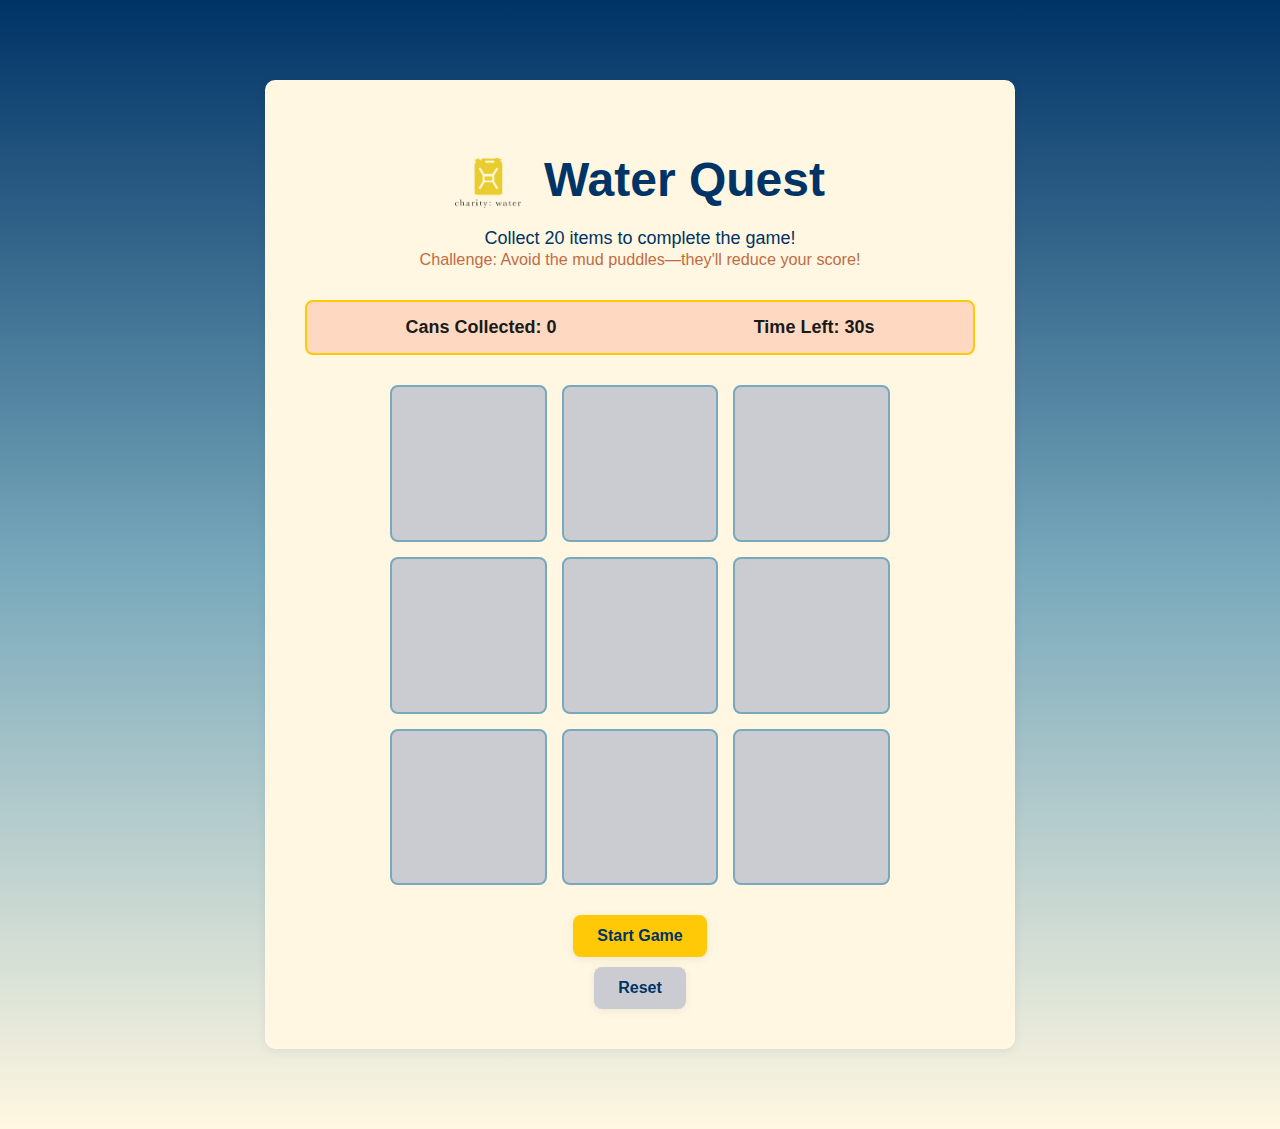
<file: index.html>
<!DOCTYPE html>
<html>
<head>
  <meta charset="utf-8">
  <meta name="viewport" content="width=device-width">
  <title>Water Quest</title>
  <link href="style.css" rel="stylesheet" type="text/css" />
</head>
<body>
  <div class="container">
    <h1>
      <img src="img/cw_logo.png" alt="charity: water logo" style="height:50px;vertical-align:middle;margin-right:10px;">
      Water Quest
    </h1>
    <p class="game-instructions">
      Collect 20 items to complete the game!<br>
      <span style="color:#BF6C46;font-size:0.9em;">
        Challenge: Avoid the mud puddles—they'll reduce your score!
      </span>
    </p>
    <div class="stats">
      <p>Cans Collected: <span id="current-cans">0</span></p>
      <p>Time Left: <span id="timer">30</span>s</p>
    </div>
    <div id="achievements" class="achievement"></div>
    <div class="game-grid"></div>
    <button id="start-game">Start Game</button>
    <button id="reset-game" style="margin-top:10px;background:#CBCCD1;color:#003366;">Reset</button>
  </div>
  <script src="script.js"></script>
</body>
</html>
</file>
<file: style.css>
/* Charity: water Brand Colors & Fonts

Primary Colors:
- Yellow:     #FFC907
- Blue:       #2E9DF7

Secondary Colors:
- Light Blue: #8BD1CB
- Green:      #4FCB53
- Orange:     #FF902A
- Red:        #F5402C
- Dark Green: #159A48
- Pink:       #F16061

Fonts:
- Proxima Nova
- Avenir

*/

* {
  box-sizing: border-box;
}

body {
  font-family: Arial, sans-serif;
  margin: 0;
  padding: 30px;
  /* Charity: water vertical gradient background */
  background: linear-gradient(
    to bottom,
    #003366 0%,
    #77A8BB 50%,
    #FFF7E1 100%
  );
  color: #1A1A1A;
}

.container {
  max-width: 750px;
  margin: 50px auto;
  background-color: #FFF7E1;
  padding: 40px;
  border-radius: 10px;
  box-shadow: 0 2px 10px rgba(0, 51, 102, 0.08);
}

h1 {
  text-align: center;
  font-size: 48px;
  font-weight: bold;
  margin-bottom: 20px;
  color: #003366;
}

h1 img {
  height: 50px;
  margin-right: 15px;
  display: inline-block;
  vertical-align: middle;
}

.game-instructions {
  font-size: 18px;
  margin-bottom: 30px;
  text-align: center;
  color: #003366;
}

.stats {
  display: flex;
  justify-content: space-around;
  margin-bottom: 30px;
  background-color: #FED8C1;
  padding: 15px 0;
  border-radius: 8px;
  border: 2px solid #FFC907;
}

.stats p {
  margin: 0;
  font-size: 18px;
  font-weight: bold;
  color: #1A1A1A;
}

.stats p span {
  transition: color 0.2s, font-size 0.2s;
}

.game-grid {
  display: grid;
  grid-template-columns: repeat(3, 1fr);
  gap: 15px;
  margin: 0 auto;
  max-width: 500px;
}

.grid-cell {
  background-color: #CBCCD1;
  border-radius: 8px;
  aspect-ratio: 1;
  display: flex;
  align-items: center;
  justify-content: center;
  cursor: pointer;
  transition: background-color 0.3s;
  position: relative;
  overflow: hidden;
  border: 2px solid #77A8BB;
}

.grid-cell:hover {
  background-color: #FED8C1;
}

.water-can-wrapper {
  position: absolute;
  top: 50%;
  left: 50%;
  transform: translate(-50%, -50%);
  width: 70px;
  height: 70px;
}

.water-can {
  width: 100%;
  height: 100%;
  background-image: url('img/water-can.png');
  background-size: cover;
  background-repeat: no-repeat;
  background-position: center;
  cursor: pointer;
  border-radius: 50%;
  animation: popUp 0.5s cubic-bezier(0.17, 0.67, 0.34, 2);
  transform-origin: center;
  box-shadow: 0 0 10px 2px #FFC907;
  border: 2px solid #FFC907;
}

.mud-puddle {
  width: 100%;
  height: 100%;
  background: radial-gradient(ellipse at center, #BF6C46 60%, #FED8C1 100%);
  border-radius: 50%;
  border: 2px solid #BF6C46;
  box-shadow: 0 0 10px 2px #BF6C46;
  cursor: pointer;
  animation: popUp 0.5s cubic-bezier(0.17, 0.67, 0.34, 2);
  transform-origin: center;
}

@keyframes popUp {
  0% {
    transform: scale(0.5);
  }
  100% {
    transform: scale(1);
  }
}

button {
  background-color: #FFC907;
  color: #003366;
  border: none;
  padding: 12px 24px;
  font-size: 16px;
  border-radius: 8px;
  cursor: pointer;
  display: block;
  margin: 30px auto 0;
  transition: background-color 0.2s, color 0.2s;
  font-weight: bold;
  box-shadow: 0 2px 8px rgba(0, 51, 102, 0.08);
}

button:hover {
  background-color: #BF6C46;
  color: #FFF7E1;
}

/* Responsive styles */
@media (max-width: 900px) {
  .container {
    max-width: 95vw;
    padding: 24px;
  }
  .game-grid {
    max-width: 90vw;
    gap: 10px;
  }
}

@media (max-width: 600px) {
  body {
    padding: 10px;
  }
  .container {
    padding: 10px;
    margin: 20px auto;
    border-radius: 6px;
  }
  h1 {
    font-size: 32px;
  }
  .game-instructions {
    font-size: 15px;
  }
  .stats {
    flex-direction: column;
    gap: 8px;
    padding: 10px 0;
  }
  .game-grid {
    grid-template-columns: repeat(3, 1fr);
    gap: 6px;
    max-width: 98vw;
  }
  .water-can-wrapper {
    width: 45px;
    height: 45px;
  }
}

@media (max-width: 400px) {
  h1 {
    font-size: 22px;
  }
  .container {
    padding: 4px;
  }
  .game-instructions {
    font-size: 12px;
  }
}
</file>
